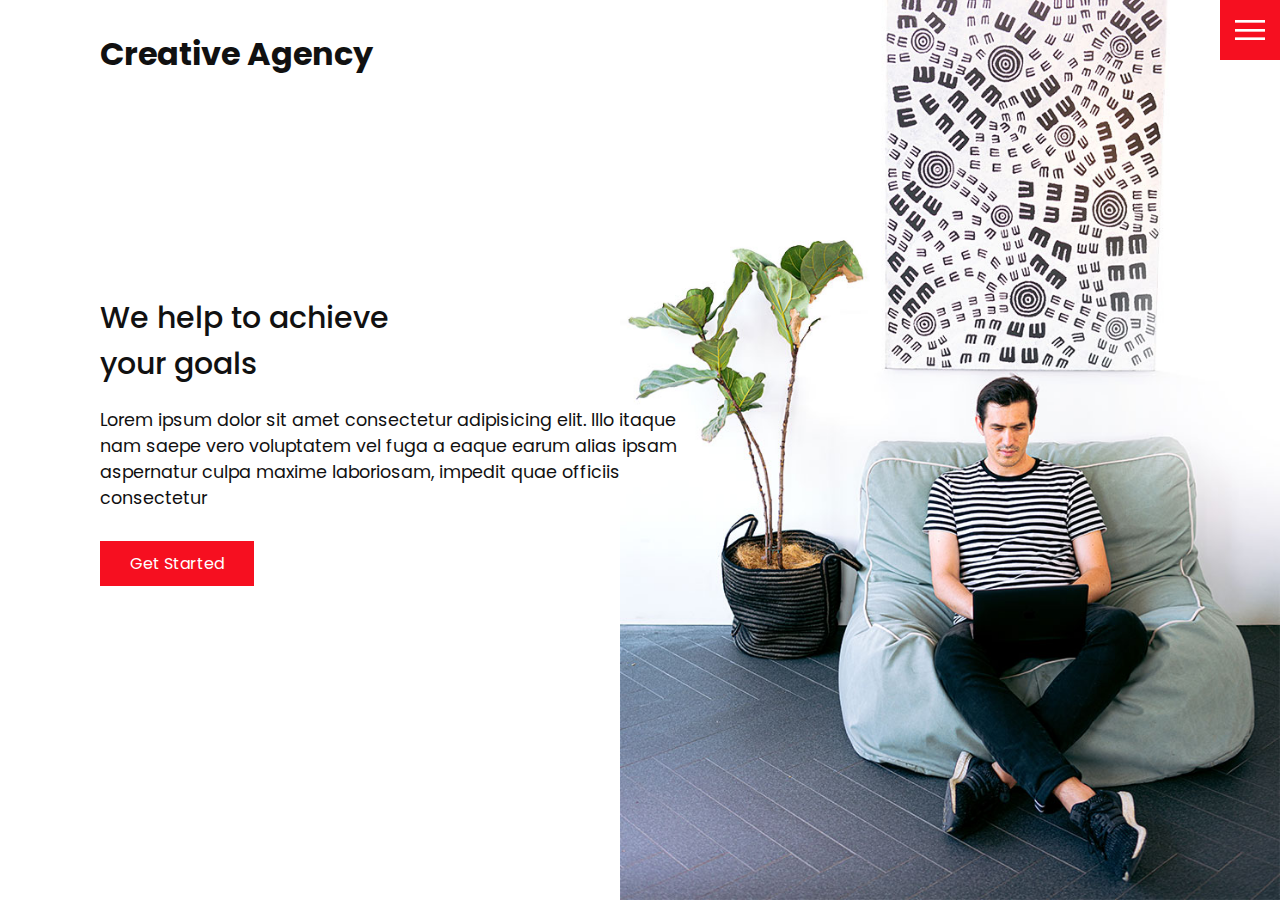
<file: index.html>
<!DOCTYPE html>
<html lang="en">

<head>
    <meta charset="UTF-8">
    <meta http-equiv="X-UA-Compatible" content="IE=edge">
    <meta name="viewport" content="width=device-width, initial-scale=1.0">
    <title>Creative Agency</title>
    <link rel="stylesheet" href="style.css">
</head>

<body>
    <header>
        <a class="logo" href="index.html">Creative Agency</a>
        <div class="toggle"></div>
        <div class="navigation">
            <ul>
                <li><a href="index.html">Home</a></li>
                <li><a href="services.html">Services</a></li>
                <li><a href="work.html">Work</a></li>
                <li><a href="contact.html">Contact</a></li>
            </ul>

            <div class="social-bar">
                <ul>
                    <li>
                        <a href="https://facebook.com" target="_blank">
                            <img src="img/facebook.png" alt="">
                        </a>
                    </li>
                    <li>
                        <a href="https://twitter.com" target="_blank">
                            <img src="img/twitter.png" alt="">
                        </a>
                    </li>
                    <li>
                        <a href="https://instagram.com" target="_blank">
                            <img src="img/instagram.png" alt="">
                        </a>
                    </li>
                </ul>
            </div>
        </div>
    </header>

    <section class="home">
        <img src="img/home-img.jpg" class="home-img" alt="">
        <div class="home-content">
            <h1>
                We help to achieve <br>
                your goals
            </h1>
            <p>
                Lorem ipsum dolor sit amet consectetur adipisicing elit. Illo itaque
                nam saepe vero voluptatem vel fuga a eaque earum alias ipsam
                aspernatur culpa maxime laboriosam, impedit quae officiis consectetur
            </p>
            <a href="contact.html" class="btn">Get Started</a>
        </div>
    </section>



    <script src="script.js"></script>
</body>

</html>
</file>
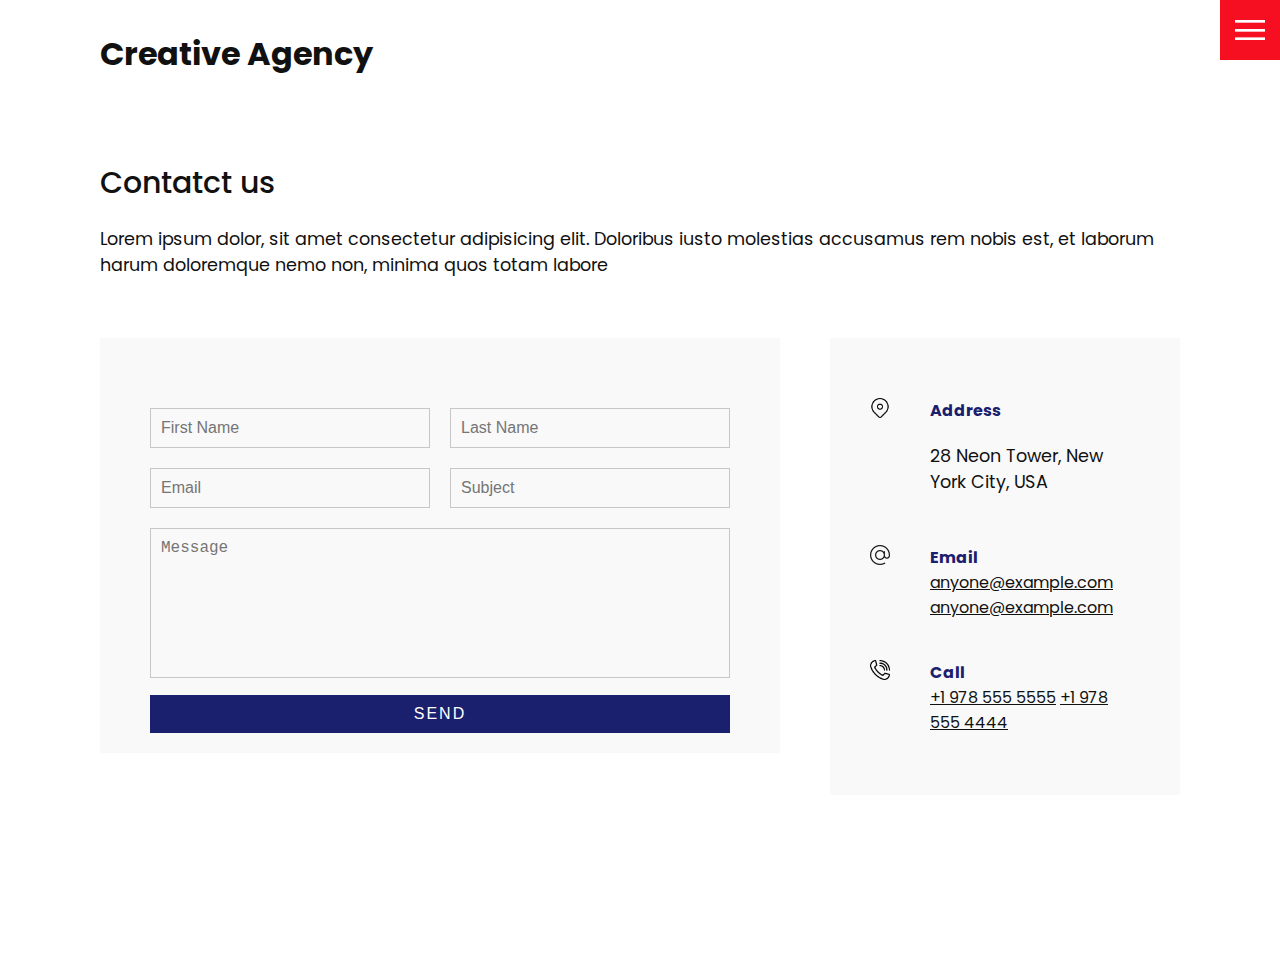
<file: contact.html>
<!DOCTYPE html>
<html lang="en">

<head>
    <meta charset="UTF-8">
    <meta http-equiv="X-UA-Compatible" content="IE=edge">
    <meta name="viewport" content="width=device-width, initial-scale=1.0">
    <title>Creative Agency</title>
    <link rel="stylesheet" href="style.css">
</head>

<body>
    <header>
        <a class="logo" href="index.html">Creative Agency</a>
        <div class="toggle"></div>
        <div class="navigation">
            <ul>
                <li><a href="index.html">Home</a></li>
                <li><a href="services.html">Services</a></li>
                <li><a href="work.html">Work</a></li>
                <li><a href="contact.html">Contact</a></li>
            </ul>

            <div class="social-bar">
                <ul>
                    <li>
                        <a href="https://facebook.com" target="_blank">
                            <img src="img/facebook.png" alt="">
                        </a>
                    </li>
                    <li>
                        <a href="https://twitter.com" target="_blank">
                            <img src="img/twitter.png" alt="">
                        </a>
                    </li>
                    <li>
                        <a href="https://instagram.com" target="_blank">
                            <img src="img/instagram.png" alt="">
                        </a>
                    </li>
                </ul>
            </div>
        </div>
    </header>

    <section>
        <div class="title">
            <h1>Contatct us</h1>
            <p>
                Lorem ipsum dolor, sit amet consectetur adipisicing elit. Doloribus
                iusto molestias accusamus rem nobis est, et laborum harum doloremque
                nemo non, minima quos totam labore
            </p>
        </div>

        <div class="contact">
            <div class="contact-form">
                <form>
                    <div class="row">
                        <div class="input50">
                            <input type="text" placeholder="First Name">
                        </div>
                        <div class="input50">
                            <input type="text" placeholder="Last Name">
                        </div>
                    </div>
                    <div class="row">
                        <div class="input50">
                            <input type="text" placeholder="Email">
                        </div>
                        <div class="input50">
                            <input type="text" placeholder="Subject">
                        </div>
                    </div>
                    <div class="row">
                        <div class="input100">
                            <textarea placeholder="Message"></textarea>
                        </div>
                    </div>
                    <div class="row">
                        <div class="input100">
                            <input type="submit" value="Send">
                        </div>
                    </div>
                </form>
            </div>

            <div class="contact-info">
                <div class="info-box">
                    <img src="img/address.png" class="contact-icon" alt="">
                    <div class="details">
                        <h4>Address</h4>
                        <p>28 Neon Tower, New York City, USA</p>
                    </div>
                </div>
                <div class="info-box">
                    <img src="img/email.png" class="contact-icon" alt="">
                    <div class="details">
                        <h4>Email</h4>
                        <a href="mailto:anyone@example.com">anyone@example.com</a>
                        <a href="mailto:anyone@example.com">anyone@example.com</a>
                    </div>
                </div>
                <div class="info-box">
                    <img src="img/call.png" class="contact-icon" alt="">
                    <div class="details">
                        <h4>Call</h4>
                        <a href="tel:+19785555555">+1 978 555 5555</a>
                        <a href="tel:+19784444444">+1 978 555 4444</a>
                    </div>
                </div>
            </div>
        </div>
    </section>

    <script src="script.js"></script>
</body>

</html>
</file>
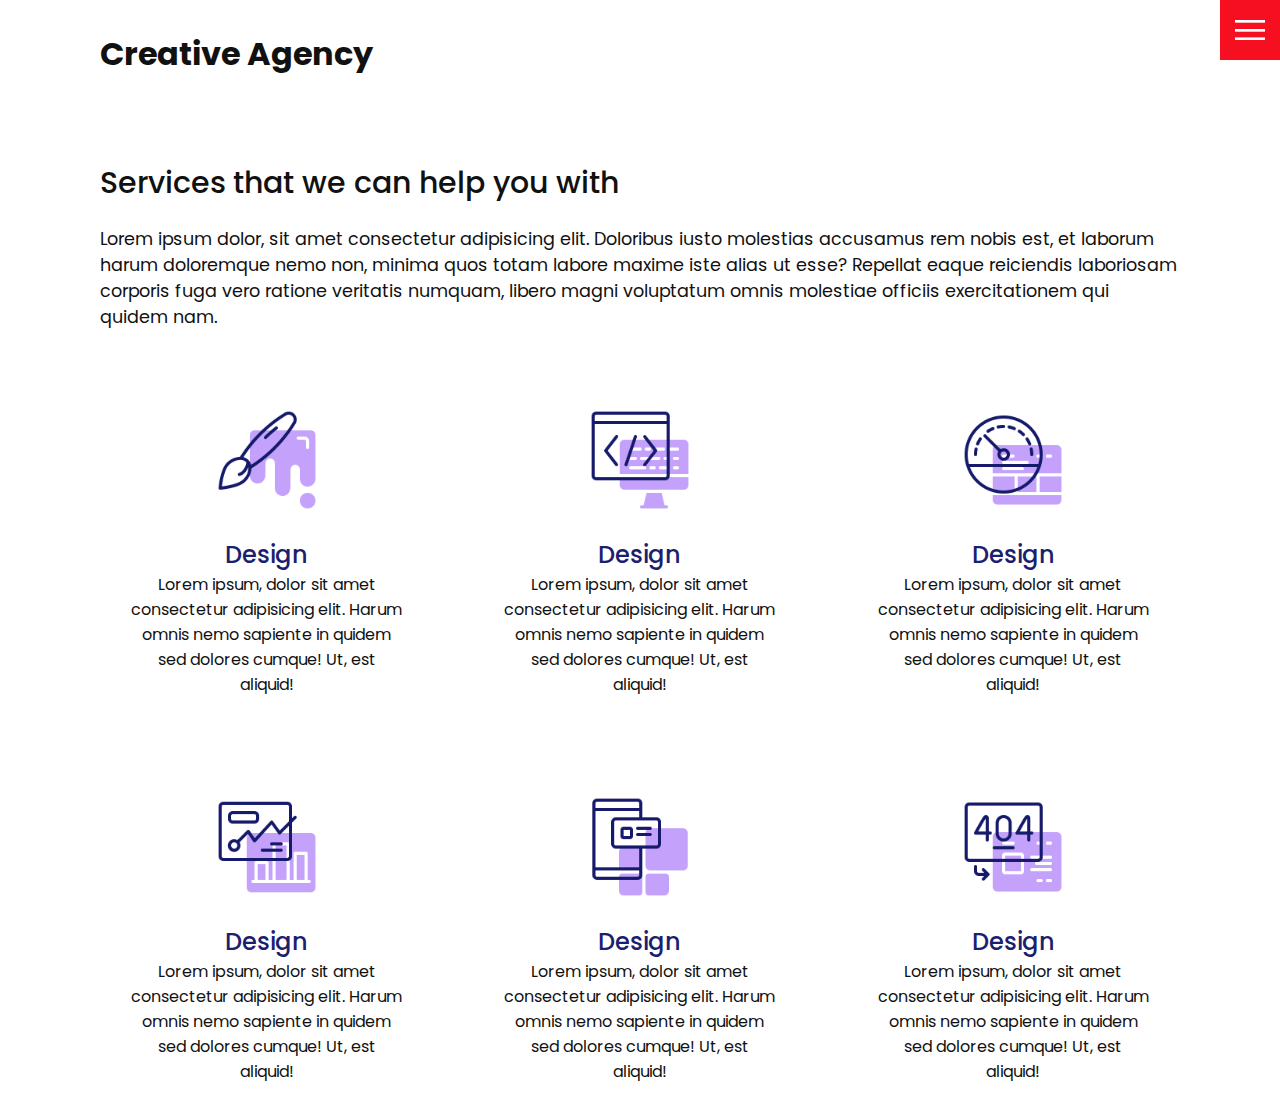
<file: services.html>
<!DOCTYPE html>
<html lang="en">

<head>
    <meta charset="UTF-8">
    <meta http-equiv="X-UA-Compatible" content="IE=edge">
    <meta name="viewport" content="width=device-width, initial-scale=1.0">
    <title>Creative Agency</title>
    <link rel="stylesheet" href="style.css">
</head>

<body>
    <header>
        <a class="logo" href="index.html">Creative Agency</a>
        <div class="toggle"></div>
        <div class="navigation">
            <ul>
                <li><a href="index.html">Home</a></li>
                <li><a href="services.html">Services</a></li>
                <li><a href="work.html">Work</a></li>
                <li><a href="contact.html">Contact</a></li>
            </ul>

            <div class="social-bar">
                <ul>
                    <li>
                        <a href="https://facebook.com" target="_blank">
                            <img src="img/facebook.png" alt="">
                        </a>
                    </li>
                    <li>
                        <a href="https://twitter.com" target="_blank">
                            <img src="img/twitter.png" alt="">
                        </a>
                    </li>
                    <li>
                        <a href="https://instagram.com" target="_blank">
                            <img src="img/instagram.png" alt="">
                        </a>
                    </li>
                </ul>
            </div>
        </div>
    </header>

    <section>
        <div class="title">
            <h1>Services that we can help you with</h1>
            <p>
                Lorem ipsum dolor, sit amet consectetur adipisicing elit. Doloribus
                iusto molestias accusamus rem nobis est, et laborum harum doloremque
                nemo non, minima quos totam labore maxime iste alias ut esse? Repellat
                eaque reiciendis laboriosam corporis fuga vero ratione veritatis
                numquam, libero magni voluptatum omnis molestiae officiis
                exercitationem qui quidem nam.
            </p>
        </div>

        <div class="services">
            <div class="service">
                <div class="icon">
                    <img src="img/001.png" alt="">
                </div>
                <h2>Design</h2>
                Lorem ipsum, dolor sit amet consectetur adipisicing elit. Harum omnis
                nemo sapiente in quidem sed dolores cumque! Ut, est aliquid!
            </div>

            <div class="service">
                <div class="icon">
                    <img src="img/002.png" alt="">
                </div>
                <h2>Design</h2>
                Lorem ipsum, dolor sit amet consectetur adipisicing elit. Harum omnis
                nemo sapiente in quidem sed dolores cumque! Ut, est aliquid!
            </div>

            <div class="service">
                <div class="icon">
                    <img src="img/003.png" alt="">
                </div>
                <h2>Design</h2>
                Lorem ipsum, dolor sit amet consectetur adipisicing elit. Harum omnis
                nemo sapiente in quidem sed dolores cumque! Ut, est aliquid!
            </div>

            <div class="service">
                <div class="icon">
                    <img src="img/004.png" alt="">
                </div>
                <h2>Design</h2>
                Lorem ipsum, dolor sit amet consectetur adipisicing elit. Harum omnis
                nemo sapiente in quidem sed dolores cumque! Ut, est aliquid!
            </div>

            <div class="service">
                <div class="icon">
                    <img src="img/005.png" alt="">
                </div>
                <h2>Design</h2>
                Lorem ipsum, dolor sit amet consectetur adipisicing elit. Harum omnis
                nemo sapiente in quidem sed dolores cumque! Ut, est aliquid!
            </div>

            <div class="service">
                <div class="icon">
                    <img src="img/006.png" alt="">
                </div>
                <h2>Design</h2>
                Lorem ipsum, dolor sit amet consectetur adipisicing elit. Harum omnis
                nemo sapiente in quidem sed dolores cumque! Ut, est aliquid!
            </div>
        </div>
    </section>

    <script src="script.js"></script>
</body>

</html>
</file>
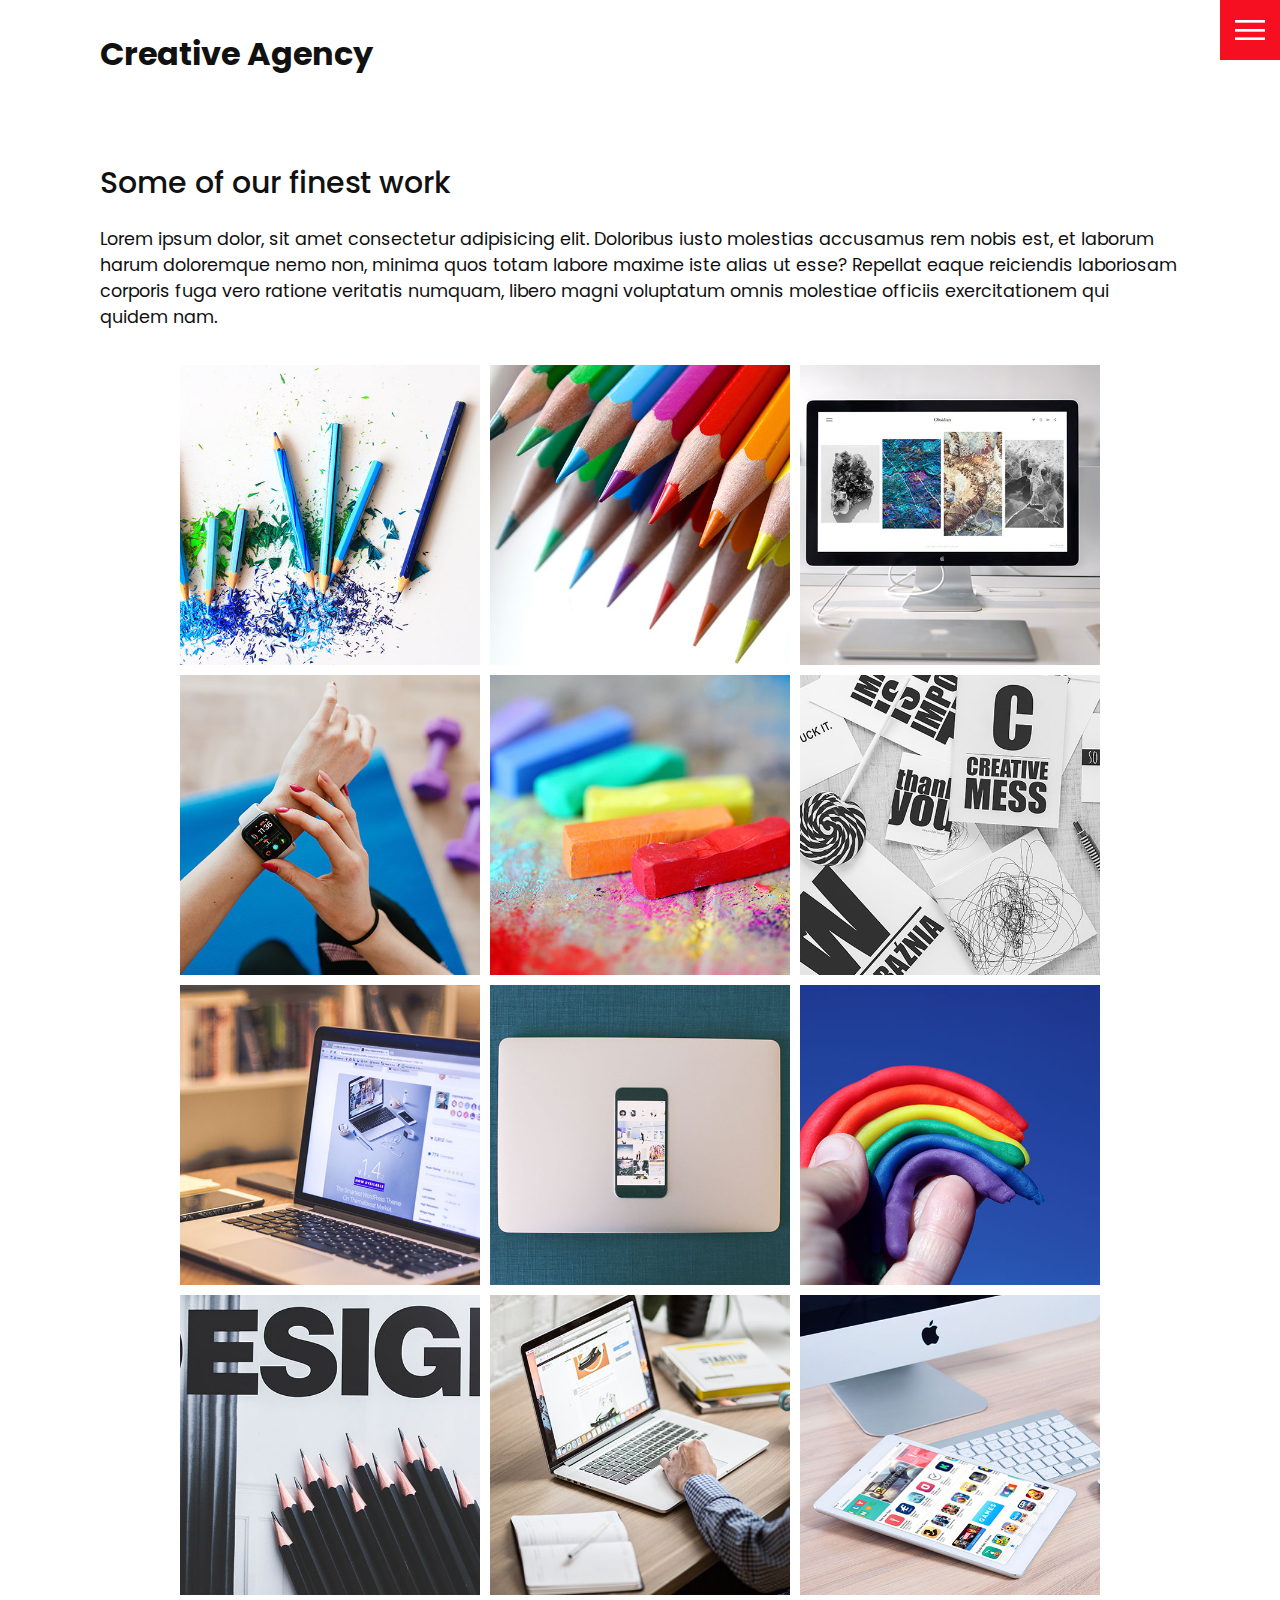
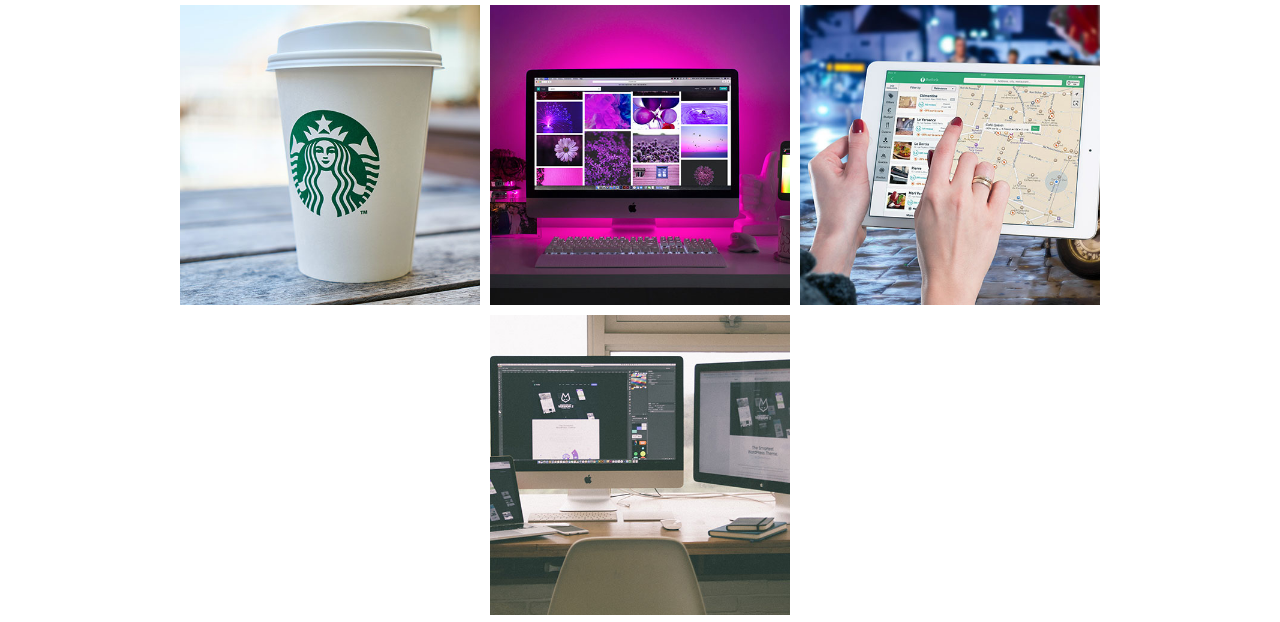
<file: work.html>
<!DOCTYPE html>
<html lang="en">

<head>
    <meta charset="UTF-8">
    <meta http-equiv="X-UA-Compatible" content="IE=edge">
    <meta name="viewport" content="width=device-width, initial-scale=1.0">
    <title>Creative Agency</title>
    <link rel="stylesheet" href="style.css">
</head>

<body>
    <header>
        <a class="logo" href="index.html">Creative Agency</a>
        <div class="toggle"></div>
        <div class="navigation">
            <ul>
                <li><a href="index.html">Home</a></li>
                <li><a href="services.html">Services</a></li>
                <li><a href="work.html">Work</a></li>
                <li><a href="contact.html">Contact</a></li>
            </ul>

            <div class="social-bar">
                <ul>
                    <li>
                        <a href="https://facebook.com" target="_blank">
                            <img src="img/facebook.png" alt="">
                        </a>
                    </li>
                    <li>
                        <a href="https://twitter.com" target="_blank">
                            <img src="img/twitter.png" alt="">
                        </a>
                    </li>
                    <li>
                        <a href="https://instagram.com" target="_blank">
                            <img src="img/instagram.png" alt="">
                        </a>
                    </li>
                </ul>
            </div>
        </div>
    </header>

    <section>
        <div class="title">
            <h1>Some of our finest work</h1>
            <p>
                Lorem ipsum dolor, sit amet consectetur adipisicing elit. Doloribus
                iusto molestias accusamus rem nobis est, et laborum harum doloremque
                nemo non, minima quos totam labore maxime iste alias ut esse? Repellat
                eaque reiciendis laboriosam corporis fuga vero ratione veritatis
                numquam, libero magni voluptatum omnis molestiae officiis
                exercitationem qui quidem nam.
            </p>
        </div>

        <div class="portfolio">
            <div class="item">
                <img src="img/portfolio-item1.jpg" alt="">
                <div class="action">
                    <a href="#">Launch</a>
                </div>
            </div>
            <div class="item">
                <img src="img/portfolio-item2.jpg" alt="">
                <div class="action">
                    <a href="#">Launch</a>
                </div>
            </div>
            <div class="item">
                <img src="img/portfolio-item3.jpg" alt="">
                <div class="action">
                    <a href="#">Launch</a>
                </div>
            </div>
            <div class="item">
                <img src="img/portfolio-item4.jpg" alt="">
                <div class="action">
                    <a href="#">Launch</a>
                </div>
            </div>
            <div class="item">
                <img src="img/portfolio-item5.jpg" alt="">
                <div class="action">
                    <a href="#">Launch</a>
                </div>
            </div>
            <div class="item">
                <img src="img/portfolio-item6.jpg" alt="">
                <div class="action">
                    <a href="#">Launch</a>
                </div>
            </div>
            <div class="item">
                <img src="img/portfolio-item7.jpg" alt="">
                <div class="action">
                    <a href="#">Launch</a>
                </div>
            </div>
            <div class="item">
                <img src="img/portfolio-item8.jpg" alt="">
                <div class="action">
                    <a href="#">Launch</a>
                </div>
            </div>
            <div class="item">
                <img src="img/portfolio-item9.jpg" alt="">
                <div class="action">
                    <a href="#">Launch</a>
                </div>
            </div>
            <div class="item">
                <img src="img/portfolio-item10.jpg" alt="">
                <div class="action">
                    <a href="#">Launch</a>
                </div>
            </div>
            <div class="item">
                <img src="img/portfolio-item11.jpg" alt="">
                <div class="action">
                    <a href="#">Launch</a>
                </div>
            </div>
            <div class="item">
                <img src="img/portfolio-item12.jpg" alt="">
                <div class="action">
                    <a href="#">Launch</a>
                </div>
            </div>
            <div class="item">
                <img src="img/portfolio-item13.jpg" alt="">
                <div class="action">
                    <a href="#">Launch</a>
                </div>
            </div>
            <div class="item">
                <img src="img/portfolio-item14.jpg" alt="">
                <div class="action">
                    <a href="#">Launch</a>
                </div>
            </div>
            <div class="item">
                <img src="img/portfolio-item15.jpg" alt="">
                <div class="action">
                    <a href="#">Launch</a>
                </div>
            </div>
            <div class="item">
                <img src="img/portfolio-item16.jpg" alt="">
                <div class="action">
                    <a href="#">Launch</a>
                </div>
            </div>
        </div>
    </section>



    <script src="script.js"></script>

</body>

</html>
</file>
<file: style.css>
@import url('https://fonts.googleapis.com/css?family=Poppins:200,300,400,500,600,700,800,900&display=swap');

:root {
    --primary-color: #f60f20;
    --secondary-color: #1b206e;
}

/* BASE STYLES  */
* {
    box-sizing: border-box;
    margin: 0;
    padding: 0;
}

html, body {
    font-family: 'Poppins', sans-serif;
    color: #111;
}

h1 {
    font-size: 30px;
    font-weight: 500;
}

p {
    margin: 20px 0 10px;
    font-size: 1.1rem;
}

section {
    display: flex;
    flex-direction: column;
    height: 100vh;
    align-items: center;
    padding: 100px;
    margin-top: 60px;
}

section.home {
    flex-direction: row;
    margin-top: 0;
}


/* BUTTON  */
.btn {
    cursor: pointer;
    display: inline-block;
    background: var(--primary-color);
    color: #fff;
    text-decoration: none;
    padding: 10px 30px;
    margin: 20px 0;
    border: 0;
}

.btn:hover {
    transform: scale(0.98);
}

.logo {
    position: absolute;
    top: 30px;
    left: 100px;
    font-size: 2rem;
    font-weight: 700;
    z-index: 20;
    text-decoration: none;
    color: #111;
}


/* TOGGLE  */
.toggle {
    position: fixed;
    top: 0;
    right: 0;
    width: 60px;
    height: 60px;
    background: var(--primary-color) url(img/menu.png);
    background-size: 30px;
    background-position: center;
    background-repeat: no-repeat;
    z-index: 20;
    cursor: pointer;
}

.toggle.active {
    background: var(--primary-color) url(img/close.png);
    background-size: 25px;
    background-position: center;
    background-repeat: no-repeat;
}


/* NAVIGATION  */
.navigation {
    position: fixed;
    top: 0;
    left: 100%;
    width: 100%;
    height: 100%;
    background-color: #fff;
    z-index: 15;
    display: flex;
    justify-content: center;
    align-items: center;
}

.navigation.active {
    left: 0;
}

.navigation ul {
    position: relative;
}

.navigation ul li {
    position: relative;
    list-style: none;
    text-align: center;
}

.navigation ul li a {
    font-size: 2.2rem;
    color: #111;
    text-decoration: none;
    font-weight: 300;
}

.navigation ul li a:hover {
    color: var(--primary-color);
}

.navigation .social-bar {
    position: absolute;
    top: 0;
    left: 0;
    width: 60px;
    height: 100%;
    display: flex;
    justify-content: center;
    align-items: center;
}

.navigation .social-bar a {
    display: inline-block;
    transform: scale(0.5);
}


/* HOMEPAGE  */
.home-content {
    position: relative;
    z-index: 10;
    max-width: 600px;
}

.home-img {
    position: absolute;
    bottom: 0;
    right: 0;
    height: 110%;
}


/* SERVICES PAGE  */
.services {
    margin-top: 40px;
    display: grid;
    grid-template-columns: repeat(3, 1fr);
    gap: 40px;
    text-align: center;
}

.services .service {
    padding: 30px;
}

.services .service:hover {
    box-shadow: 0 10px 30px rgba(0, 0, 0, 0.1);
}

.services .service h2 {
    font-size: 24px;
    font-weight: 500;
    margin-top: 20px;
    color: var(--secondary-color);
}

.services .service .icon img {
    max-width: 100px;
}


/* WORK PAGE  */
.portfolio {
    display: flex;
    flex-wrap: wrap;
    justify-content: center;
    margin-top: 20px;
}

.portfolio .item {
    position: relative;
    width: 300px;
    height: 300px;
    margin: 5px;
}

.portfolio .item img {
    width: 100%;
    height: 100%;
}

.portfolio .item .action {
    position: absolute;
    top: 0;
    left: 0;
    width: 100%;
    height: 100%;
    background: rgba(0, 0, 0, 0.8);
    display: flex;
    justify-content: center;
    align-items: center;
    opacity: 0;
    transition: 0.5s;
}

.portfolio .item:hover .action {
    opacity: 1;
}

.portfolio .item .action a {
    display: inline-block;
    color: #fff;
    text-decoration: none;
    border: 1px solid #fff;
    padding: 5px 15px;
}


/* CONTACT  */
.contact {
    position: relative;
    width: 100%;
    margin-top: 50px;
    display: flex;
    justify-content: space-between;
    align-items: flex-start;
}

.contact-form {
    position: relative;
    background: #f9f9f9;
    width: calc(100% - 400px);
    padding: 60px 40px 20px;
}

.contact-form form {
    width: 100%;
}

.contact-form .row {
    width: 100%;
    display: flex;
}

.contact-form .input50 {
    width: 50%;
    margin: 0 10px;
}

.contact-form .input100 {
    width: 100%;
    margin: 0 10px;
}

.contact-form .row input, .contact-form .row textarea {
    position: relative;
    border: 1px solid rgba(0, 0, 0, 0.2);
    color: #111;
    background: transparent;
    width: 100%;
    padding: 10px;
    outline: none;
    font-size: 16px;
    font-weight: 300;
    margin: 10px 0;
    resize: none;
}

.contact-form .row textarea {
    height: 150px;
}

.contact-form .row input[type='submit'] {
    background-color: var(--secondary-color);
    color: #fff;
    margin: 0;
    text-transform: uppercase;
    letter-spacing: 2px;
    font-weight: 300px;
    border: 0;
    cursor: pointer;
}

.contact-info {
    width: 350px;
    background: #f9f9f9;
    padding: 60px 40px 20px;
}

.contact-info .info-box {
    display: flex;
    align-items: flex-start;
    margin-bottom: 40px;
}

.contact-info .info-box .contact-icon {
    width: 20px;
    margin-right: 40px;
}

.contact-info .info-box .details h4 {
    color: var(--secondary-color);
}

.contact-info .info-box .details p, .contact-info .info-box .details a {
    color: #111;
}


@media (max-width: 1068px) {
    .home-img {
        display: none;
    }

    .logo {
        top: 10px;
        left: 40px;
        font-size: 1.5rem;
    }

    section {
        padding: 100px 40px;
    }

    .navigation ul li a {
        font-size: 2rem;
    }

    .services {
        grid-template-columns: repeat(2, 1fr);
    }

    .contact {
        flex-direction: column;
    }

    .contact-form {
        width: 100%;
        padding: 30px 30px 20px;
    }

    .contact-form .row {
        flex-direction: column;
    }

    .contact-form .input50, .contact-form .input100 {
        width: 100%;
        margin: 0;
    }

    .contact-info {
        width: 100%;
        margin-top: 20px;
        padding: 30px 30px 20px;
    }
}


@media (max-width: 768px) {
    .services {
        grid-template-columns: 1fr;
    }

    .services .service {
        box-shadow: 0 10px 30px rgba(0, 0, 0, 0.1);
    }
}
</file>
